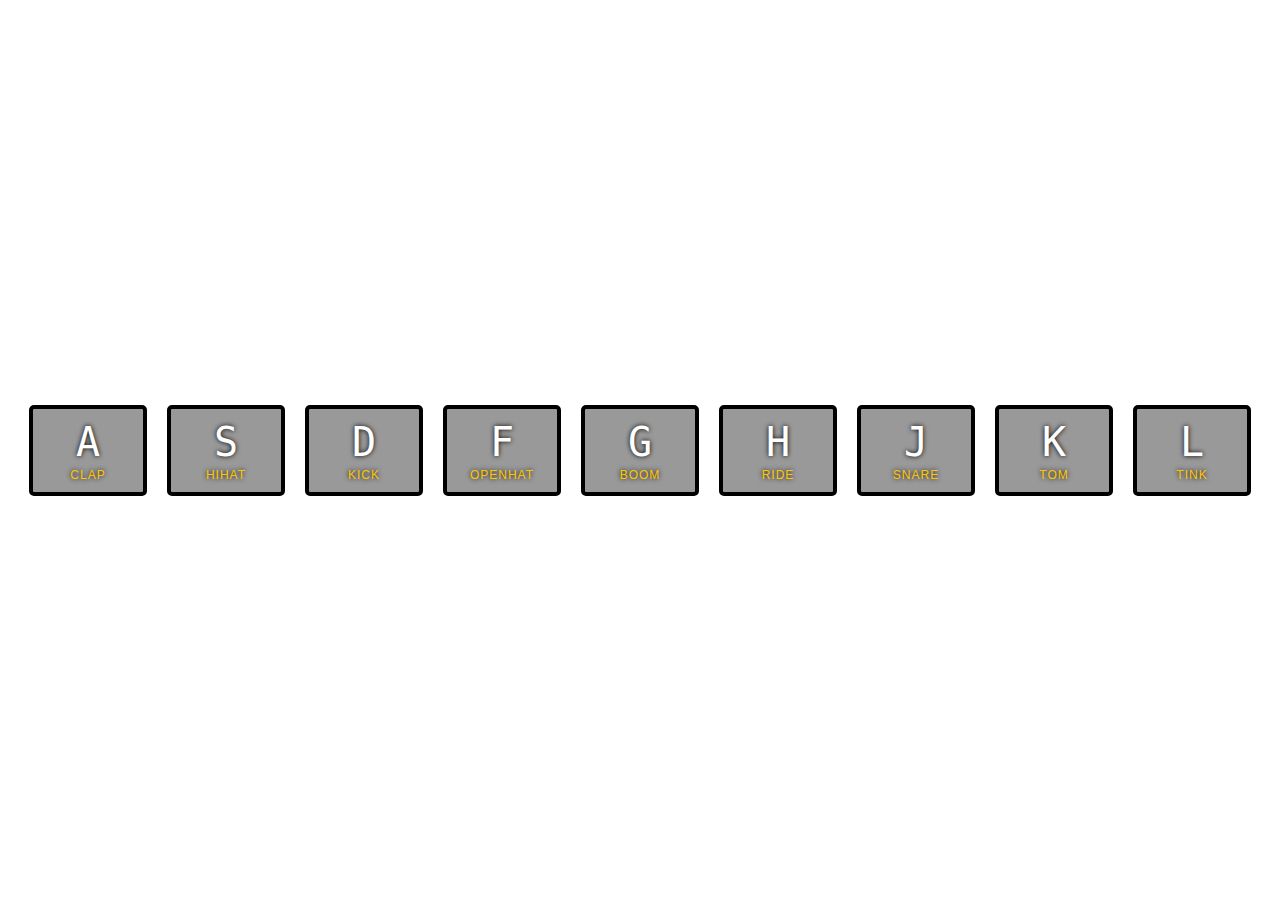
<file: Drum-Kit/index.html>
<!DOCTYPE html>
<html lang="en">
<head>
  <meta charset="UTF-8">
  <title>JS Drum Kit</title>
  <link rel="stylesheet" href="styles.css">
</head>
<body>


  <div class="keys">
    <div data-key="65" class="key">
      <kbd>A</kbd>
      <span class="sound">clap</span>
    </div>
    <div data-key="83" class="key">
      <kbd>S</kbd>
      <span class="sound">hihat</span>
    </div>
    <div data-key="68" class="key">
      <kbd>D</kbd>
      <span class="sound">kick</span>
    </div>
    <div data-key="70" class="key">
      <kbd>F</kbd>
      <span class="sound">openhat</span>
    </div>
    <div data-key="71" class="key">
      <kbd>G</kbd>
      <span class="sound">boom</span>
    </div>
    <div data-key="72" class="key">
      <kbd>H</kbd>
      <span class="sound">ride</span>
    </div>
    <div data-key="74" class="key">
      <kbd>J</kbd>
      <span class="sound">snare</span>
    </div>
    <div data-key="75" class="key">
      <kbd>K</kbd>
      <span class="sound">tom</span>
    </div>
    <div data-key="76" class="key">
      <kbd>L</kbd>
      <span class="sound">tink</span>
    </div>
  </div>

  <audio data-key="65" src="sounds/clap.wav"></audio>
  <audio data-key="83" src="sounds/hihat.wav"></audio>
  <audio data-key="68" src="sounds/kick.wav"></audio>
  <audio data-key="70" src="sounds/openhat.wav"></audio>
  <audio data-key="71" src="sounds/boom.wav"></audio>
  <audio data-key="72" src="sounds/ride.wav"></audio>
  <audio data-key="74" src="sounds/snare.wav"></audio>
  <audio data-key="75" src="sounds/tom.wav"></audio>
  <audio data-key="76" src="sounds/tink.wav"></audio>

<script src="live.js"> </script>
</body>
</html>
</file>
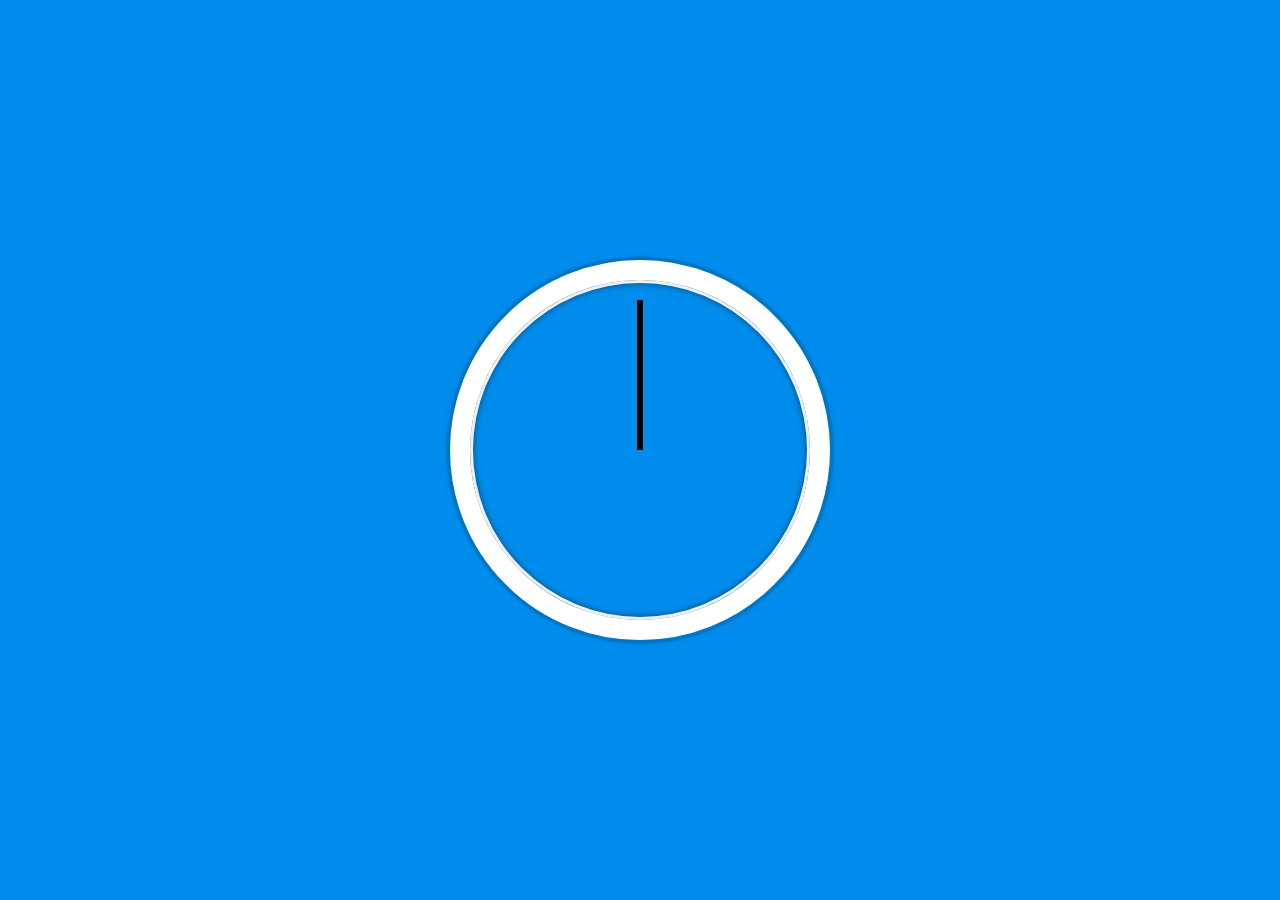
<file: Clock/index-START.html>
<!DOCTYPE html>
<html lang="en">
<head>
  <meta charset="UTF-8">
  <title>JS + CSS Clock</title>
</head>
<body>


    <div class="clock">
      <div class="clock-face">
        <div class="hand hour-hand"></div>
        <div class="hand min-hand"></div>
        <div class="hand second-hand"></div>
      </div>
    </div>


  <style>
    html {
      background:#018DED url(http://unsplash.it/1500/1000?image=881&blur=50);
      background-size:cover;
      font-family:'helvetica neue';
      text-align: center;
      font-size: 10px;
    }

    body {
      margin: 0;
      font-size: 2rem;
      display:flex;
      flex:1;
      min-height: 100vh;
      align-items: center;
    }

    .clock {
      width: 30rem;
      height: 30rem;
      border:20px solid white;
      border-radius:50%;
      margin:50px auto;
      position: relative;
      padding:2rem;
      box-shadow:
        0 0 0 4px rgba(0,0,0,0.1),
        inset 0 0 0 3px #EFEFEF,
        inset 0 0 10px black,
        0 0 10px rgba(0,0,0,0.2);
    }

    .clock-face {
      position: relative;
      width: 100%;
      height: 100%;
      transform: translateY(-3px); /* account for the height of the clock hands */
    }

    .hand {
      width:50%;
      height:6px;
      background:black;
      position: absolute;
      top:50%;
      transform-origin: 100%;
      transform: rotate(90deg);
    }

  </style>

  <script>
  const secondHand = document.querySelector('.second-hand');
  const minsHand = document.querySelector('.min-hand');
  const hourHand = document.querySelector('.hour-hand');

  function setDate() {
    const now = new Date();

    const seconds = now.getSeconds();
    const secondsDegrees = ((seconds / 60) * 360) + 90;
    secondHand.style.transform = `rotate(${secondsDegrees}deg)`;

    const mins = now.getMinutes();
    const minsDegrees = ((mins / 60) * 360) + ((seconds/60)*6) + 90;
    minsHand.style.transform = `rotate(${minsDegrees}deg)`;

    const hour = now.getHours();
    const hourDegrees = ((hour / 12) * 360) + ((mins/60)*30) + 90;
    hourHand.style.transform = `rotate(${hourDegrees}deg)`;
  }

  setInterval(setDate, 1000);
  </script>
</body>
</html>
</file>
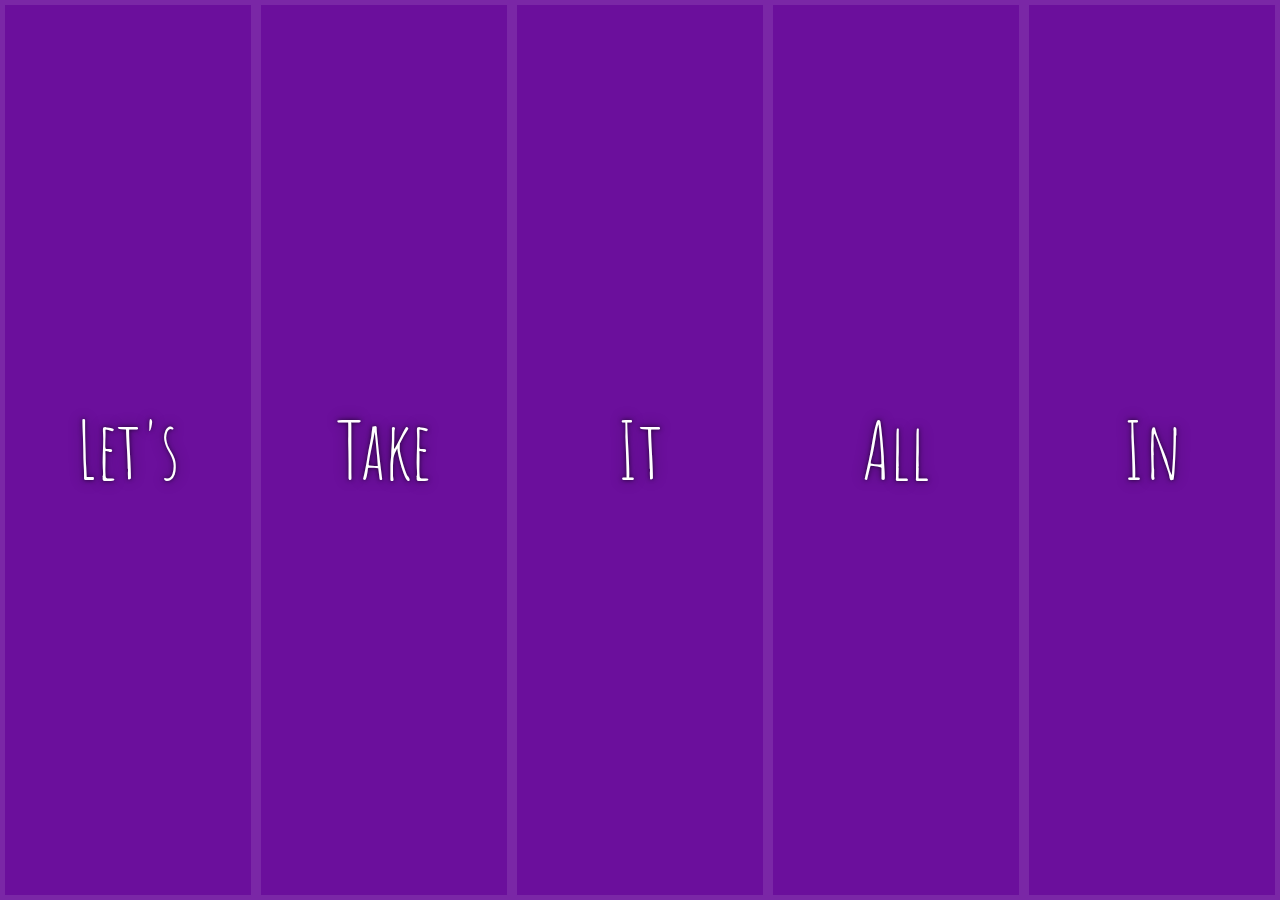
<file: Flex-es/index-START.html>
<!DOCTYPE html>
<html lang="en">
<head>
  <meta charset="UTF-8">
  <title>Flex Panels 💪</title>
  <link href='https://fonts.googleapis.com/css?family=Amatic+SC' rel='stylesheet' type='text/css'>
  <link rel="stylesheet" href="main.css">
</head>
<body>


  <div class="panels">
    <div class="panel panel1">
      <p>Hey</p>
      <p>Let's</p>
      <p>Dance</p>
    </div>
    <div class="panel panel2">
      <p>Give</p>
      <p>Take</p>
      <p>Receive</p>
    </div>
    <div class="panel panel3">
      <p>Experience</p>
      <p>It</p>
      <p>Today</p>
    </div>
    <div class="panel panel4">
      <p>Give</p>
      <p>All</p>
      <p>You can</p>
    </div>
    <div class="panel panel5">
      <p>Life</p>
      <p>In</p>
      <p>Motion</p>
    </div>
  </div>

  <script src="main.js">

  </script>

</body>
</html>
</file>
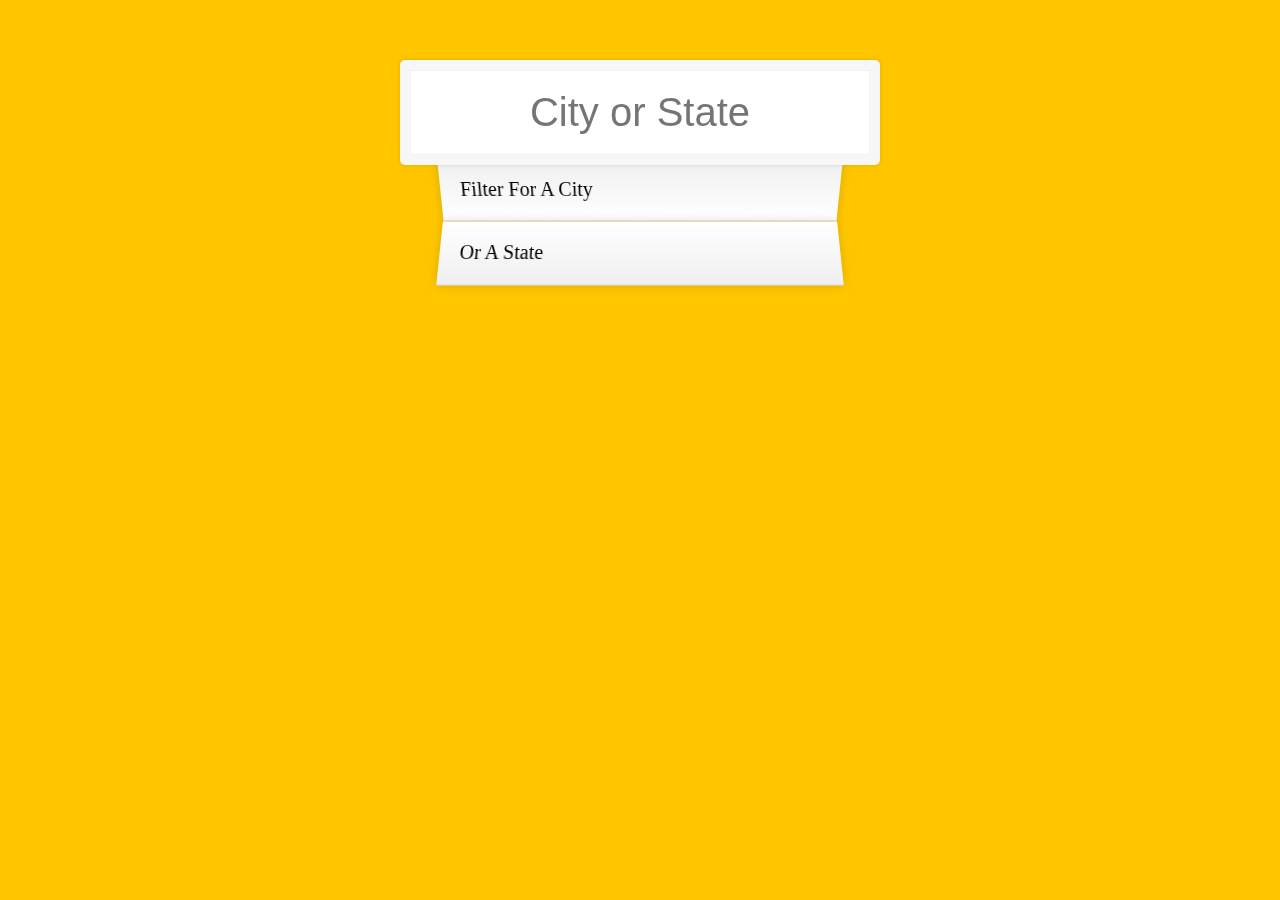
<file: TypeAhead/index-START.html>
<!DOCTYPE html>
<html lang="en">
<head>
  <meta charset="UTF-8">
  <title>Type Ahead 👀</title>
  <link rel="stylesheet" href="style.css">
</head>
<body>

  <form class="search-form">
    <input type="text" class="search" placeholder="City or State">
    <ul class="suggestions">
      <li>Filter for a city</li>
      <li>or a state</li>
    </ul>
  </form>
<script>
const endpoint = 'https://gist.githubusercontent.com/Miserlou/c5cd8364bf9b2420bb29/raw/2bf258763cdddd704f8ffd3ea9a3e81d25e2c6f6/cities.json';

const cities = [];
fetch(endpoint)
  .then(blob => blob.json())
  .then(data => cities.push(...data));

function findMatches(wordToMatch, cities) {
  return cities.filter(place => {
    // here we need to figure out if the city or state matches what was searched
    const regex = new RegExp(wordToMatch, 'gi');
    return place.city.match(regex) || place.state.match(regex)
  });
}

function numberWithCommas(x) {
  return x.toString().replace(/\B(?=(\d{3})+(?!\d))/g, ',');
}

function displaMatches() {
  const matchArray = findMatches(this.value, cities);
  const html = matchArray.map(place => {
    const regex = new RegExp(this.value, 'gi');
    const cityName = place.city.replace(regex, `<span class="hl">${this.value}</span>`);
    const stateName = place.state.replace(regex, `<span class="hl">${this.value}</span>`);
    return `
      <li>
        <span class="name">${cityName}, ${stateName}</span>
        <span class="population">${numberWithCommas(place.population)}</span>
      </li>
    `;
  }).join('');
  suggestions.innerHTML = html;
}

const searchInput = document.querySelector('.search');
const suggestions = document.querySelector('.suggestions')

searchInput.addEventListener('change', displaMatches);
searchInput.addEventListener('keyup', displaMatches);

</script>
  </body>
</html>
</file>
<file: Drum-Kit/styles.css>
html {
  font-size: 10px;
  /* background: url(http://i.imgur.com/b9r5sEL.jpg) bottom center; */
  background-size: cover;
}
body,html {
  margin: 0;
  padding: 0;
  font-family: sans-serif;
}

.keys {
  display: flex;
  flex: 1;
  min-height: 100vh;
  align-items: center;
  justify-content: center;
}

.key {
  border: .4rem solid black;
  border-radius: .5rem;
  margin: 1rem;
  font-size: 1.5rem;
  padding: 1rem .5rem;
  transition: all .07s ease;
  width: 10rem;
  text-align: center;
  color: white;
  background: rgba(0,0,0,0.4);
  text-shadow: 0 0 .5rem black;
}

.playing {
  transform: scale(1.1);
  border-color: #ffc600;
  box-shadow: 0 0 1rem #ffc600;
}

kbd {
  display: block;
  font-size: 4rem;
}

.sound {
  font-size: 1.2rem;
  text-transform: uppercase;
  letter-spacing: .1rem;
  color: #ffc600;
}
</file>
<file: Flex-es/main.css>
html {
  box-sizing: border-box;
  background:red;
  font-family:'helvetica neue';
  font-size: 20px;
  font-weight: 200;
}
body {
  margin: 0;
}
*, *:before, *:after {
  box-sizing: inherit;
}

.panels {
  min-height:100vh;
  overflow: hidden;
  display: flex;
}

.panel {
  background:#6B0F9C;
  box-shadow:inset 0 0 0 5px rgba(255,255,255,0.1);
  color:white;
  text-align: center;
  align-items:center;
  /* Safari transitionend event.propertyName === flex */
  /* Chrome + FF transitionend event.propertyName === flex-grow */
  transition:
    font-size 0.7s cubic-bezier(0.61,-0.19, 0.7,-0.11),
    flex 0.7s cubic-bezier(0.61,-0.19, 0.7,-0.11),
    background 0.2s;
  font-size: 20px;
  background-size:cover;
  background-position:center;
  flex: 1;
  justify-content: center;
  display: flex;
flex-direction: column;
}


.panel1 { background-image:url(https://source.unsplash.com/gYl-UtwNg_I/1500x1500); }
.panel2 { background-image:url(https://source.unsplash.com/rFKUFzjPYiQ/1500x1500); }
.panel3 { background-image:url(https://images.unsplash.com/photo-1465188162913-8fb5709d6d57?ixlib=rb-0.3.5&q=80&fm=jpg&crop=faces&cs=tinysrgb&w=1500&h=1500&fit=crop&s=967e8a713a4e395260793fc8c802901d); }
.panel4 { background-image:url(https://source.unsplash.com/ITjiVXcwVng/1500x1500); }
.panel5 { background-image:url(https://source.unsplash.com/3MNzGlQM7qs/1500x1500); }

/* Flex Items */
.panel > * {
  margin:0;
  width: 100%;
  transition:transform 0.5s;
  flex: 1 0 auto;
  display:flex;
  justify-content: center;
  align-items: center;
}

.panel > *:first-child { transform: translateY(-100%); }
.panel.open-active > *:first-child { transform: translateY(0); }
.panel > *:last-child { transform: translateY(100%); }
.panel.open-active > *:last-child { transform: translateY(0); }

.panel p {
  /* text-transform: uppercase; */
  font-family: 'Amatic SC', cursive;
  text-shadow:0 0 4px rgba(0, 0, 0, 0.72), 0 0 14px rgba(0, 0, 0, 0.45);
  font-size: 2em;
}
.panel p:nth-child(2) {
  font-size: 4em;
}

.panel.open {
  flex: 5;
  font-size:40px;
}
</file>
<file: TypeAhead/style.css>
html {
      box-sizing: border-box;
      background:#ffc600;
      font-family:'helvetica neue';
      font-size: 20px;
      font-weight: 200;
    }
    *, *:before, *:after {
      box-sizing: inherit;
    }
    input {
      width: 100%;
      padding:20px;
    }

    .search-form {
      max-width:400px;
      margin:50px auto;
    }

    input.search {
      margin: 0;
      text-align: center;
      outline:0;
      border: 10px solid #F7F7F7;
      width: 120%;
      left: -10%;
      position: relative;
      top: 10px;
      z-index: 2;
      border-radius: 5px;
      font-size: 40px;
      box-shadow: 0 0 5px rgba(0, 0, 0, 0.12), inset 0 0 2px rgba(0, 0, 0, 0.19);
    }


    .suggestions {
      margin: 0;
      padding: 0;
      position: relative;
      /*perspective:20px;*/
    }
    .suggestions li {
      background:white;
      list-style: none;
      border-bottom: 1px solid #D8D8D8;
      box-shadow: 0 0 10px rgba(0, 0, 0, 0.14);
      margin:0;
      padding:20px;
      transition:background 0.2s;
      display:flex;
      justify-content:space-between;
      text-transform: capitalize;
    }

    .suggestions li:nth-child(even) {
      transform: perspective(100px) rotateX(3deg) translateY(2px) scale(1.001);
      background: linear-gradient(to bottom,  #ffffff 0%,#EFEFEF 100%);
    }
    .suggestions li:nth-child(odd) {
      transform: perspective(100px) rotateX(-3deg) translateY(3px);
      background: linear-gradient(to top,  #ffffff 0%,#EFEFEF 100%);
    }

    span.population {
      font-size: 15px;
    }

    .hl {
      background:#ffc600;
    }
</file>
